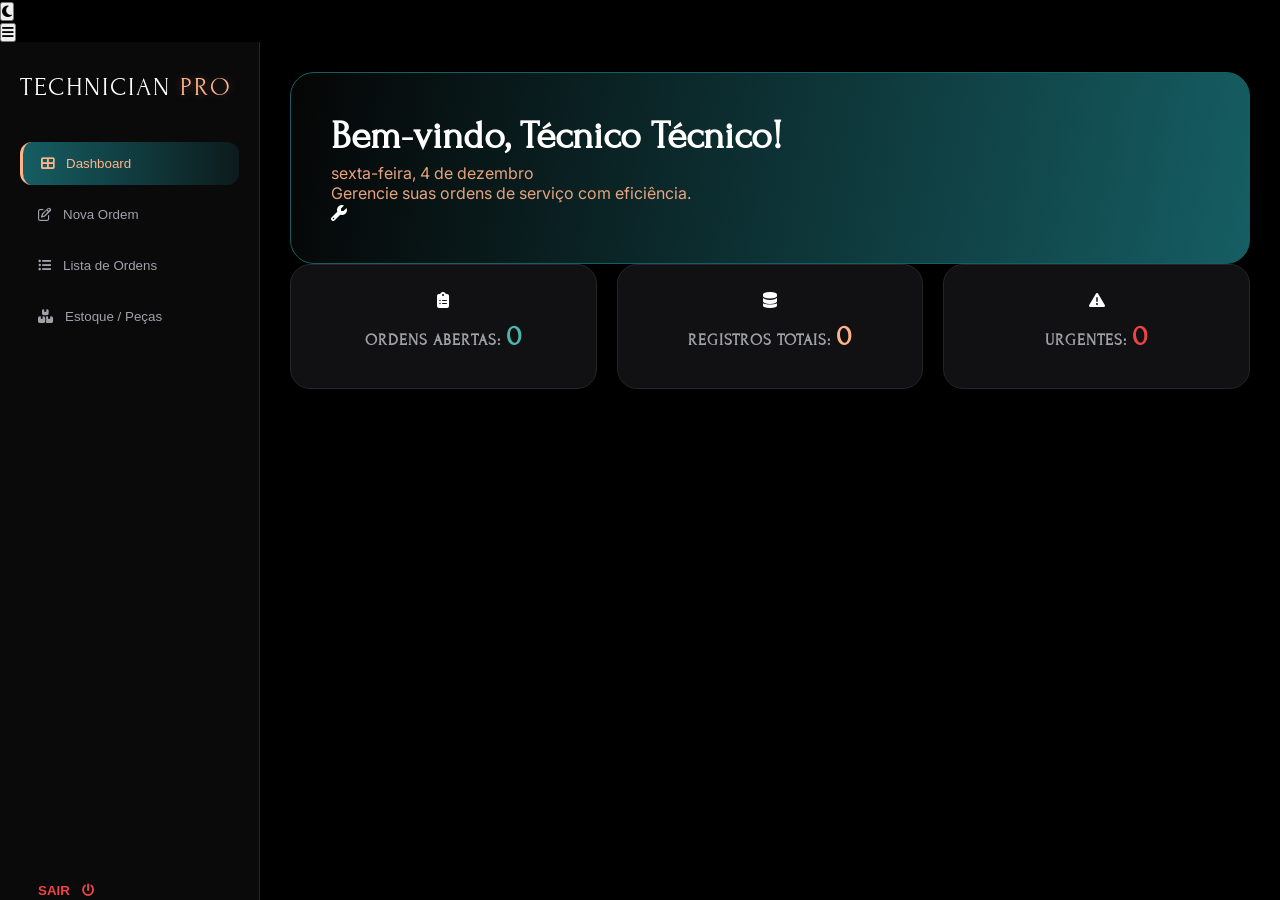
<file: dashboard.html>
<!DOCTYPE html>
<html lang="pt-br">
<head>
    <meta charset="UTF-8">
    <meta name="viewport" content="width=device-width, initial-scale=1.0">
    <title>Technician PRO | Gestão de Manutenção</title>
    <link href="https://fonts.googleapis.com/css2?family=Inter:wght@300;400;500;600;700&display=swap" rel="stylesheet">
    <link rel="stylesheet" href="https://cdnjs.cloudflare.com/ajax/libs/font-awesome/6.4.0/css/all.min.css">
    <link rel="stylesheet" href="dashboard.css">
    <link rel="icon" type="image/x-icon" href="Captura de tela 2026-05-06 155442.png">
</head>
<body class="dark-theme">

    <div id="settings-bar">
        <button onclick="toggleTheme()" title="Alternar Tema">
            <i class="fas fa-moon" id="theme-icon"></i>
        </button>
    </div>

    <div id="main-layout">
        <button id="mobile-toggle" onclick="toggleSidebar()"><i class="fas fa-bars"></i></button>
        
        <aside class="sidebar" id="sidebar">
            <div class="sidebar-logo">TECHNICIAN <span>PRO</span></div>
            
            <nav class="nav-menu">
                <button onclick="showScreen('home-screen')" class="nav-item active">
                    <i class="fas fa-th-large"></i> <span>Dashboard</span>
                </button>
                <button onclick="showScreen('cadastro-screen')" class="nav-item">
                    <i class="far fa-edit"></i> <span>Nova Ordem</span>
                </button>
                <button onclick="showScreen('lista-screen')" class="nav-item">
                    <i class="fas fa-list-ul"></i> <span>Lista de Ordens</span>
                </button>
                <button onclick="showScreen('estoque-screen')" class="nav-item">
                    <i class="fas fa-boxes"></i> <span>Estoque / Peças</span>
                </button>
            </nav>

            <div class="sidebar-footer">
                <button onclick="confirmarSair()" class="nav-item btn-logout">
                    <span>SAIR</span> <i class="fas fa-power-off"></i>
                </button>
            </div>
        </aside>

        <main class="main-wrapper main-content">
            
            <section id="home-screen" class="content-section">
                <header class="welcome-banner">
                    <div>
                        <h1 id="welcome-text">Bem-vindo, Técnico!</h1>
                        <p id="current-date" class="text-muted"></p>
                        <p>Gerencie suas ordens de serviço com eficiência.</p>
                    </div>
                    <i class="fas fa-wrench icon-overlay"></i>
                </header>

                <div class="stats-grid">
                    <div class="stat-card" onclick="showScreen('lista-screen')" style="cursor:pointer">
                        <div class="icon-circle icon-purple"><i class="fas fa-clipboard-list"></i></div>
                        <h3>Ordens Abertas: <span id="count-open">0</span></h3>
                    </div>
                    <div class="stat-card">
                        <div class="icon-circle icon-yellow"><i class="fas fa-database"></i></div>
                        <h3>Registros Totais: <span id="count-total">0</span></h3>
                    </div>
                    <div class="stat-card">
                        <div class="icon-circle icon-red"><i class="fas fa-exclamation-triangle"></i></div>
                        <h3>Urgentes: <span id="count-urgent">0</span></h3>
                    </div>
                </div>
            </section>

            <section id="lista-screen" class="content-section hidden">
                <div class="section-header table-header-flex">
                    <h3>Últimas Ordens de Serviço</h3>
                    <button class="btn-empty-db" onclick="limparBanco()">
                        <i class="fas fa-trash-alt"></i> Esvaziar Banco
                    </button>
                </div>

                <div class="table-container">
                    <table>
                        <thead>
                            <tr>
                                <th>ID</th>
                                <th>Cliente</th>
                                <th>Aparelho / Defeito</th>
                                <th>Status</th>
                                <th>Ações</th>
                            </tr>
                        </thead>
                        <tbody id="table-body"></tbody>
                    </table>
                </div>        
            </section>

            <section id="cadastro-screen" class="content-section hidden">
                <div class="form-card animate-in">
                    <div class="form-header">
                        <h2><i class="far fa-edit"></i> Abrir Novo Chamado</h2>
                    </div>
                    <form id="serviceForm">
                        <div class="input-group">
                            <label><i class="fas fa-user"></i> Cliente</label>
                            <input type="text" id="cli-nome" placeholder="Ex: João Silva" required>
                        </div>
                        <div class="input-group">
                            <label><i class="fas fa-laptop-medical"></i> Aparelho</label>
                            <input type="text" id="apa-nome" placeholder="Ex: iPhone 13 Pro" required>
                        </div>
                        <div class="input-group">
                            <label><i class="fas fa-comment-dots"></i> Defeito Relatado</label>
                            <textarea id="apa-defeito" placeholder="Descreva o problema..." required></textarea>
                        </div>
                        <div class="input-group">
                            <label><i class="fas fa-calendar-alt"></i> Data de Entrada</label>
                            <input type="date" id="apa-data" required>
                        </div>
                        <div class="form-buttons">
                            <button type="button" onclick="showScreen('home-screen')" class="btn-secondary">Cancelar</button>
                            <button type="submit" class="btn-primary">Gerar Ordem de Serviço</button>
                        </div>
                    </form>
                </div>
            </section>

            <section id="estoque-screen" class="content-section hidden">
                <div class="section-header table-header-flex">
                    <h3>Gerenciamento de Peças</h3>
                    <button class="btn-primary" onclick="abrirModalPeca()">
                        <i class="fas fa-plus"></i> Adicionar Peça
                    </button>
                </div>

                <div class="table-container">
                    <table>
                        <thead>
                            <tr>
                                <th>Peça</th>
                                <th>Categoria</th>
                                <th>Quantidade</th>
                                <th>Preço Un.</th>
                                <th>Ações</th>
                            </tr>
                        </thead>
                        <tbody id="inventory-table-body"></tbody>
                    </table>
                </div>
            </section>
        </main>
    </div>

    <div id="modal-estoque" class="modal-overlay hidden">
        <div class="form-card animate-in" style="max-width: 450px;">
            <div class="form-header">
                <h2><i class="fas fa-box-open"></i> Cadastrar Peça</h2>
                <p>Adicione novos itens ao seu inventário.</p>
            </div>
            <form id="stockForm" onsubmit="event.preventDefault(); salvarNovaPeca();">
                <div class="input-group">
                    <label>Nome da Peça</label>
                    <input type="text" id="stk-nome" required>
                </div>
                <div class="input-group">
                    <label>Categoria</label>
                    <select id="stk-categoria">
                        <option value="Telas">Telas</option>
                        <option value="Baterias">Baterias</option>
                        <option value="Conectores">Conectores</option>
                        <option value="Outros">Outros</option>
                    </select>
                </div>
                <div style="display: grid; grid-template-columns: 1fr 1fr; gap: 15px;">
                    <div class="input-group">
                        <label>Quantidade</label>
                        <input type="number" id="stk-qtd" min="1" value="1" required>
                    </div>
                    <div class="input-group">
                        <label>Preço Custo</label>
                        <input type="number" step="0.01" id="stk-preco" placeholder="0.00" required>
                    </div>
                </div>
                <div class="form-buttons">
                    <button type="button" onclick="fecharModalPeca()" class="btn-secondary">Cancelar</button>
                    <button type="submit" class="btn-primary">Salvar no Estoque</button>
                </div>
            </form>
        </div>
    </div>

    <div id="custom-confirm" class="modal-overlay hidden">
        <div class="confirm-card">
            <div class="confirm-icon"><i class="fas fa-exclamation-triangle" id="modal-icon"></i></div>
            <h3 id="confirm-title">Atenção</h3>
            <p id="confirm-message"></p>
            <div class="confirm-buttons">
                <button id="confirm-no" class="btn-secondary" onclick="closeConfirm()">Cancelar</button>
                <button id="confirm-yes" class="btn-danger-confirm">Sim, Confirmar</button>
            </div>
        </div>
    </div>

    <script src="dashboard.js"></script>
    <div id="modal-peca" class="modal-overlay hidden">
    <div class="form-card animate-in" style="max-width: 450px;">
        <div class="form-header">
            <h2><i class="fas fa-box-open"></i> Cadastrar Nova Peça</h2>
            <p>Preencha os detalhes para atualizar o estoque.</p>
        </div>
        
        <form id="pecaForm" onsubmit="event.preventDefault(); salvarPecaModal();">
            <div class="input-group">
                <label><i class="fas fa-tag"></i> Nome da Peça</label>
                <input type="text" id="modal-stk-nome" placeholder="Ex: Tela iPhone 13" required>
            </div>
            
            <div style="display: grid; grid-template-columns: 1fr 1fr; gap: 15px;">
                <div class="input-group">
                    <label><i class="fas fa-sort-numeric-up"></i> Quantidade</label>
                    <input type="number" id="modal-stk-qtd" min="1" value="1" required>
                </div>
                <div class="input-group">
                    <label><i class="fas fa-dollar-sign"></i> Preço Custo</label>
                    <input type="number" step="0.01" id="modal-stk-preco" placeholder="0.00" required>
                </div>
            </div>

            <div class="form-buttons">
                <button type="button" onclick="fecharModalPeca()" class="btn-secondary">Cancelar</button>
                <button type="submit" class="btn-primary">Salvar no Estoque</button>
            </div>
        </form>
    </div>
</div>
</body>
</html>
</file>
<file: dashboard.css>
/* TECHNICIAN PRO - HORIZON EDITION 
    VERSÃO DEFINITIVA UNIFICADA & CONSERTADA
*/

@import url('https://fonts.googleapis.com/css2?family=Forum&family=Inter:wght@400;600;700&display=swap');

:root {
    --bg-black: #000000;
    --sidebar-bg: #0a0a0b;
    --card-bg: #111114;
    --bg-input: #1a1a1e;
    
    --primary-sunset: #ffb38a;      /* Bege alaranjado */
    --primary-teal: #155e63;        /* Teal profundo */
    --sunset-glow: rgba(255, 179, 138, 0.3);
    
    --text-white: #ffffff;
    --text-muted: #a1a1aa;
    --border-color: #262626;
    
    --danger: #ef4444;
    --success: #10b981;
}

/* --- RESET & GLOBAL --- */
* { margin: 0; padding: 0; box-sizing: border-box; }

body { 
    background-color: var(--bg-black); 
    color: var(--text-white);
    font-family: 'Inter', sans-serif; 
    min-height: 100vh;
    overflow-x: hidden;
}

h1, h2, h3, .sidebar-logo { font-family: 'Forum', serif; }

.hidden { display: none !important; }

/* --- SIDEBAR --- */
.sidebar {
    width: 260px;
    background: var(--sidebar-bg);
    border-right: 1px solid var(--border-color);
    padding: 30px 20px;
    display: flex;
    flex-direction: column;
    position: fixed;
    height: 100vh;
    z-index: 1000;
}

.sidebar-logo {
    font-size: 1.6rem;
    text-transform: uppercase;
    margin-bottom: 40px;
    letter-spacing: 2px;
}

.sidebar-logo span { color: var(--primary-sunset); text-shadow: 0 0 10px var(--sunset-glow); }

.nav-menu { flex-grow: 1; display: flex; flex-direction: column; gap: 8px; }

.nav-item {
    background: transparent;
    border: none;
    color: var(--text-muted);
    padding: 14px 18px;
    border-radius: 12px;
    display: flex;
    align-items: center;
    gap: 12px;
    transition: 0.3s;
    cursor: pointer;
    text-align: left;
    width: 100%;
}

.nav-item:hover { background: rgba(255, 255, 255, 0.05); color: var(--text-white); }

.nav-item.active {
    background: linear-gradient(to right, var(--primary-teal), rgba(21, 94, 99, 0.2)) !important;
    color: var(--primary-sunset) !important;
    border-left: 3px solid var(--primary-sunset);
}

.btn-logout {
    color: var(--danger) !important;
    margin-top: auto;
    font-weight: 600;
}

/* --- MAIN LAYOUT --- */
.main-wrapper {
    margin-left: 260px;
    width: calc(100% - 260px);
    padding: 30px;
    display: flex;
    flex-direction: column;
    gap: 30px;
}

.welcome-banner {
    background: linear-gradient(100deg, #050505 0%, var(--primary-teal) 100%);
    padding: 40px;
    border-radius: 24px;
    border: 1px solid var(--primary-teal);
    position: relative;
    overflow: hidden;
}

.welcome-banner h1 { font-size: 2.5rem; margin-bottom: 5px; }
.welcome-banner p, #current-date { color: var(--primary-sunset); opacity: 0.9; }

/* --- ESTATÍSTICAS (Cards) --- */
.stats-grid {
    display: grid;
    grid-template-columns: repeat(3, 1fr);
    gap: 20px;
}

.stat-card {
    background: var(--card-bg);
    border: 1px solid var(--border-color);
    padding: 25px;
    border-radius: 20px;
    display: flex;
    flex-direction: column;
    align-items: center;
    justify-content: center;
    transition: 0.3s;
    text-align: center;
}

.stat-card:hover { transform: translateY(-5px); }

/* Cores e Bordas Individuais dos Cards */
.stat-card:nth-child(1) { border-top: 3px solid #4db6ac; }
.stat-card:nth-child(2) { border-top: 3px solid var(--primary-sunset); }
.stat-card:nth-child(3) { border-top: 3px solid var(--danger); }

.stat-card h3 { font-size: 0.9rem; color: var(--text-muted); margin-bottom: 5px; text-transform: uppercase; letter-spacing: 1px; }
.stat-card span, .stat-card p { font-size: 1.8rem; font-weight: bold; font-family: 'Forum'; }

/* Cor dos números acompanhando a borda */
.stat-card:nth-child(1) span { color: #4db6ac; }
.stat-card:nth-child(2) span { color: var(--primary-sunset); }
.stat-card:nth-child(3) span { color: var(--danger); }

/* --- TABELAS --- */
.table-container {
    background: var(--card-bg);
    border-radius: 15px;
    border: 1px solid var(--border-color);
    overflow: hidden;
}

table { width: 100%; border-collapse: collapse; }

th {
    background: var(--primary-teal);
    color: var(--primary-sunset);
    padding: 18px;
    text-align: left;
    font-size: 0.9rem;
    text-transform: uppercase;
    font-family: 'Forum', serif;
}

td { padding: 18px; border-bottom: 1px solid var(--border-color); vertical-align: middle; }

/* --- BADGES DE STATUS & ESTOQUE --- */
.status-badge, .stock-badge {
    display: inline-block;
    padding: 6px 14px;
    border-radius: 20px;
    font-size: 0.75rem;
    font-weight: 700;
    text-transform: uppercase;
    border: 1px solid transparent;
    text-align: center;
    min-width: 100px;
}

.status-pendente, .stock-low { 
    background: rgba(255, 179, 138, 0.1) !important; 
    color: var(--primary-sunset) !important; 
    border-color: rgba(255, 179, 138, 0.3) !important; 
}

.status-concluido, .stock-ok { 
    background: rgba(16, 185, 129, 0.1) !important; 
    color: var(--success) !important; 
    border-color: rgba(16, 185, 129, 0.3) !important; 
}

/* --- BOTÕES DE AÇÃO --- */
.btn-del {
    background: rgba(239, 68, 68, 0.1) !important;
    color: var(--danger) !important;
    border: 1px solid rgba(239, 68, 68, 0.2) !important;
    width: 36px; height: 36px;
    border-radius: 10px;
    cursor: pointer;
    transition: 0.3s;
    display: inline-flex;
    align-items: center;
    justify-content: center;
}

.btn-del:hover { background: var(--danger) !important; color: white !important; transform: scale(1.1); }

.btn-empty-db {
    background: rgba(239, 68, 68, 0.1) !important;
    color: var(--danger) !important;
    border: 1px solid rgba(239, 68, 68, 0.3) !important;
    padding: 8px 16px;
    border-radius: 8px;
    cursor: pointer;
    margin-bottom: 15px;
    font-size: 0.85rem;
    display: inline-flex;
    align-items: center;
    gap: 8px;
}

.btn-empty-db:hover { background: var(--danger) !important; color: white !important; }

/* --- BOTÕES GLOBAIS (FORÇA O GRADIENTE) --- */
.btn-primary, button[type="submit"], .btn-main {
    background: linear-gradient(to right, var(--primary-teal), var(--primary-sunset)) !important;
    color: var(--bg-black) !important;
    padding: 12px 24px;
    border-radius: 10px;
    border: none !important;
    font-weight: bold;
    font-family: 'Forum', serif;
    font-size: 1.1rem;
    cursor: pointer;
    transition: 0.3s;
}

.btn-primary:hover { filter: brightness(1.1); transform: translateY(-2px); box-shadow: 0 4px 15px var(--sunset-glow); }

/* --- MODAIS (CENTRALIZAÇÃO & BLUR) --- */
.modal-overlay {
    position: fixed;
    top: 0; left: 0;
    width: 100%; height: 100%;
    background: rgba(0, 0, 0, 0.85);
    backdrop-filter: blur(8px);
    display: flex;
    align-items: center;
    justify-content: center;
    z-index: 10000;
}

.confirm-card {
    background: var(--card-bg);
    padding: 40px;
    border-radius: 24px;
    border: 1px solid var(--primary-sunset);
    text-align: center;
    max-width: 400px;
    width: 90%;
    box-shadow: 0 20px 50px rgba(0,0,0,0.8);
    animation: modalPop 0.3s cubic-bezier(0.34, 1.56, 0.64, 1);
}

@keyframes modalPop {
    from { transform: scale(0.9); opacity: 0; }
    to { transform: scale(1); opacity: 1; }
}

/* --- FORMULÁRIOS & INPUTS --- */
.form-card {
    background: var(--card-bg);
    padding: 35px;
    border-radius: 20px;
    border: 1px solid var(--border-color);
    max-width: 700px;
}

input, textarea, select {
    width: 100%;
    background: var(--bg-input) !important;
    border: 1px solid var(--border-color);
    padding: 14px;
    color: white;
    border-radius: 10px;
    outline: none;
    transition: 0.3s;
    margin-top: 8px;
}

input:focus, textarea:focus { border-color: var(--primary-sunset); }

/* Ajuste do ícone de calendário no input date */
input[type="date"]::-webkit-calendar-picker-indicator {
    filter: invert(1);
    cursor: pointer;
}

/* --- ESTOQUE / PEÇAS (Grid e Labels) --- */
.inventory-select-grid {
    display: grid;
    grid-template-columns: 1fr auto;
    gap: 10px;
    align-items: center;
}

.text-defeito {
    color: var(--text-muted);
    font-size: 0.85rem;
    font-style: italic;
}
/* Botões de Ação Principal */
.btn-primary, 
button[type="submit"], 
#serviceForm button[type="submit"] {
    background: linear-gradient(to right, var(--primary-teal), var(--primary-sunset)) !important;
    color: var(--bg-black) !important;
    border: none !important;
    padding: 12px 24px;
    border-radius: 10px;
    font-weight: bold;
    font-family: 'Forum', serif;
    font-size: 1.1rem;
    cursor: pointer;
    transition: 0.3s;
    display: inline-flex;
    align-items: center;
    justify-content: center;
}

/* Botões de Cancelar (Imagem 2) */
.btn-secondary, 
button[onclick*="close"], 
button[onclick*="remove"] {
    background: transparent !important;
    color: var(--text-white) !important;
    border: 1px solid var(--text-muted) !important;
    padding: 10px 20px;
    border-radius: 8px;
    cursor: pointer;
    font-family: 'Inter', sans-serif;
}

.btn-secondary:hover {
    border-color: var(--primary-sunset);
    color: var(--primary-sunset);
}
.stats-grid {
    display: grid;
    grid-template-columns: repeat(3, 1fr); /* 3 colunas iguais */
    gap: 20px;
    width: 100%;
}

.stat-card {
    background: var(--card-bg) !important;
    border: 1px solid var(--border-color) !important;
    padding: 25px !important;
    border-radius: 20px;
    display: flex;
    flex-direction: column;
    align-items: center;
    justify-content: center;
    text-align: center;
}

/* Garante que o texto dentro do card não quebre de forma estranha */
.stat-card h3 {
    font-size: 1rem;
    white-space: nowrap;
    margin: 10px 0;
}
.confirm-card {
    background: var(--card-bg);
    padding: 40px;
    border-radius: 24px;
    border: 1px solid var(--primary-sunset);
    text-align: center;
    display: flex;
    flex-direction: column;
    align-items: center;
    gap: 20px;
}

.confirm-buttons {
    display: flex;
    gap: 15px;
    justify-content: center;
    width: 100%;
}
/* Estilo para o botão Confirmar (Vermelho de Alerta) */
#confirm-yes {
    background: #ef4444 !important; /* Vermelho vibrante */
    color: white !important;
    border: none !important;
    padding: 12px 25px !important;
    border-radius: 10px !important;
    font-weight: bold !important;
    font-family: 'Inter', sans-serif !important;
    cursor: pointer;
    transition: 0.3s ease;
    min-width: 120px;
}

#confirm-yes:hover {
    background: #dc2626 !important;
    transform: translateY(-2px);
    box-shadow: 0 5px 15px rgba(239, 68, 68, 0.4);
}

/* Estilo para o botão Cancelar (Borda Sunset) */
#confirm-no {
    background: transparent !important;
    color: white !important;
    border: 1px solid rgba(255, 255, 255, 0.2) !important;
    padding: 12px 25px !important;
    border-radius: 10px !important;
    cursor: pointer;
    transition: 0.3s ease;
    min-width: 120px;
}

#confirm-no:hover {
    border-color: var(--primary-sunset) !important;
    color: var(--primary-sunset) !important;
    background: rgba(255, 179, 138, 0.05) !important;
}

/* Centralização dos botões */
.confirm-buttons {
    display: flex;
    gap: 15px;
    justify-content: center;
    margin-top: 20px;
}
.modal-overlay {
    position: fixed;
    top: 0; left: 0;
    width: 100%; height: 100%;
    background: rgba(0, 0, 0, 0.85);
    backdrop-filter: blur(8px); /* Efeito de vidro jateado no fundo */
    display: flex;
    align-items: center;
    justify-content: center;
    z-index: 10000;
}

.animate-in {
    animation: modalPop 0.3s cubic-bezier(0.34, 1.56, 0.64, 1);
}

@keyframes modalPop {
    from { opacity: 0; transform: scale(0.9) translateY(20px); }
    to { opacity: 1; transform: scale(1) translateY(0); }
}
/* Garante que o modal suma quando tiver a classe hidden */
.hidden { display: none !important; }
/* No seu arquivo CSS */
#modal-peca .form-card {
    padding: 45px !important; /* Aumenta o espaço interno */
    gap: 25px !important;      /* Aumenta o espaço entre os blocos de input */
}

#modal-peca .input-group {
    margin-bottom: 20px !important; /* Espaço maior entre as linhas */
}

#modal-peca .form-header {
    margin-bottom: 30px !important;
}
</file>
